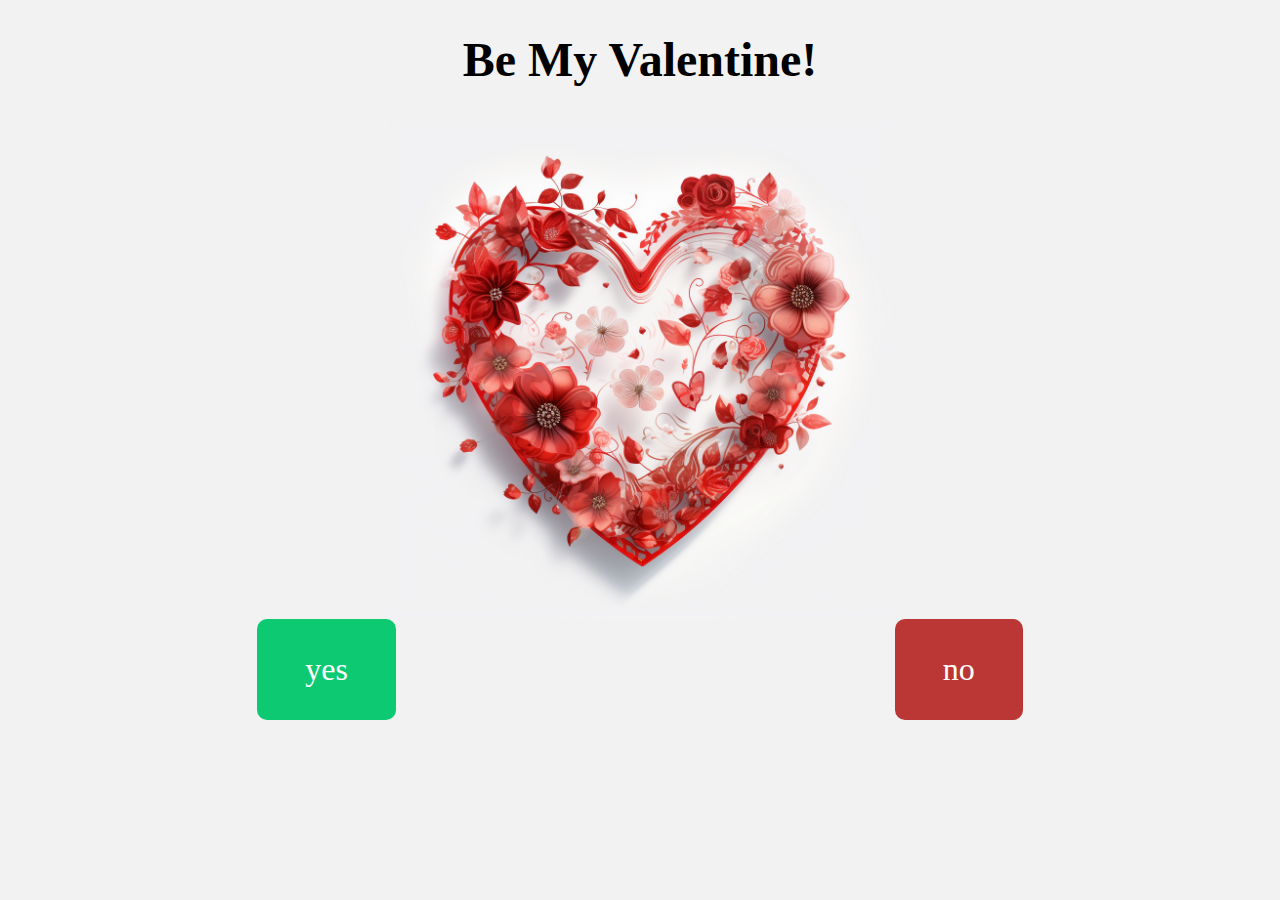
<file: index.html>
<!DOCTYPE html>
<html lang="en">
<head>
 <meta charset="UTF-8">
 <meta name="viewport" content="width=device-width, initial-scale=1.0">
 <title>Be My Valentine!</title>
 <link rel="stylesheet" href="/style.css">
 <link rel="preconnect" href="https://fonts.googleapis.com">
<link rel="preconnect" href="https://fonts.gstatic.com" crossorigin>
<link href="https://fonts.googleapis.com/css2?family=Great+Vibes&display=swap" rel="stylesheet">
</head>
<body>


 <div class="contrainer">
  <h1>Be My Valentine!</h1>
  <div  class="images">
            <img src="./first.png" alt="Be My Valentine">
  </div>
  <div class="buttons">
   <button class="yes">yes</button>
   <button class="no">no</button>



  </div>
 </div>


     <script src="/script.js"></script> 

</body>
</html>
</file>
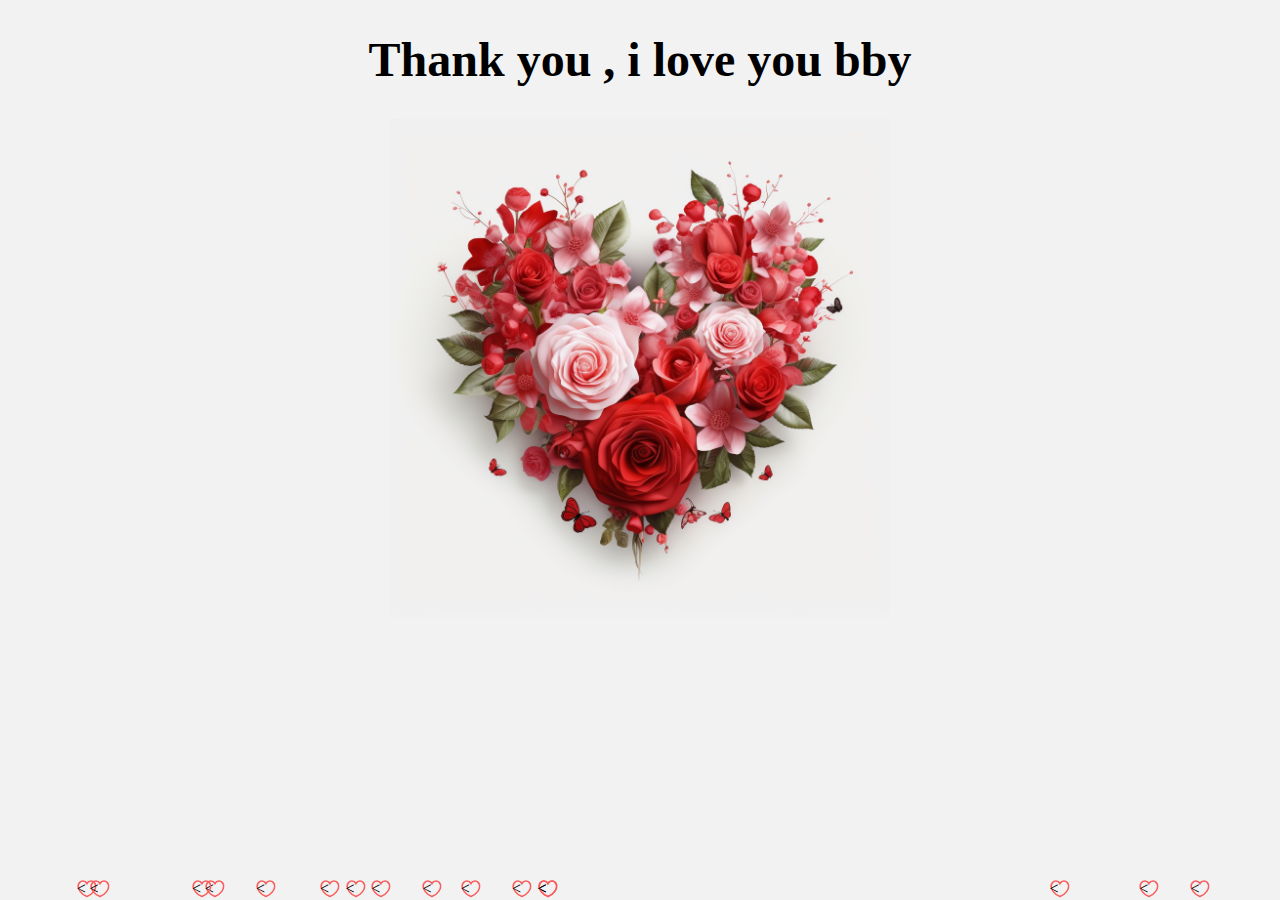
<file: page2.html>
<!DOCTYPE html>
<html lang="en">
<head>
 <meta charset="UTF-8">
 <meta name="viewport" content="width=device-width, initial-scale=1.0">
 <title>Thank you!</title>
 <link rel="stylesheet" href="/style.css">
 <link rel="preconnect" href="https://fonts.googleapis.com">
<link rel="preconnect" href="https://fonts.gstatic.com" crossorigin>
<link href="https://fonts.googleapis.com/css2?family=Great+Vibes&display=swap" rel="stylesheet">
</head>
<body>


<div  class="contrainer">
  <h1>Thank you , i love you bby</h1>
  <div  class="images">
            <img src="./second.png" alt="Be My Valentine">
  </div>

 </div> 
 <div class="heart"><</div>
 <div class="heart"><</div>
 <div class="heart"><</div>
 <div class="heart"><</div>
 <div class="heart"><</div>
 <div class="heart"><</div>
 <div class="heart"><</div>
 <div class="heart"><</div>
 <div class="heart"><</div>
 <div class="heart"><</div>
 <div class="heart"><</div>
 <div class="heart"><</div>
 <div class="heart"><</div>
 <div class="heart"><</div>
 <div class="heart"><</div>
 <div class="heart"><</div>




 
</body>
</html>
</file>
<file: style.css>
* {
 font-family: 'Sofia', cursive;
}

html, body {
 background-color: #f3f2f2;

}

.container {
 max-width: 1000px;
 margin: 0 auto;
}

h1 {
 text-align: center;
 font-family: 'Sofia', cursive;
 font-size: 3rem;
}

img {
 width: 100%;
 max-width: 500px;
 display: block;
 margin: 0 auto;
}

.buttons {
 display: flex;
 justify-content: space-around;
 font-size: 32px;
}

button {
 padding: 1em 1.5em;
 font-size: 1em;
 background: #bb3735;
 color: #ffffff;
 border: none;
 border-radius: 10px;
 cursor: pointer;
}

button:hover {
 background: #a92e2c;
}

.yes {
 background: #0dc972;
}

.yes:hover {
 background: #099855;
}

.heart {
 position: absolute;
 width: 20px;
 height: 20px;
 background-image: url("[data-uri]");
 background-repeat: no-repeat;
}

.heart:nth-child(1) {
 left: 41%;
 bottom: 0;
 -webkit-animation: love 5s ease-in infinite;
         animation: love 5s ease-in infinite;
}

.heart:nth-child(2) {
 left: 93%;
 bottom: 0;
 -webkit-animation: love 10s ease-in infinite;
         animation: love 10s ease-in infinite;
}

.heart:nth-child(3) {
 left: 42%;
 bottom: 0;
 -webkit-animation: love 15s ease-in infinite;
         animation: love 15s ease-in infinite;
}

.heart:nth-child(4) {
 left: 6%;
 bottom: 0;
 -webkit-animation: love 20s ease-in infinite;
         animation: love 20s ease-in infinite;
}

.heart:nth-child(5) {
 left: 20%;
 bottom: 0;
 -webkit-animation: love 25s ease-in infinite;
         animation: love 25s ease-in infinite;
}

.heart:nth-child(6) {
 left: 29%;
 bottom: 0;
 -webkit-animation: love 30s ease-in infinite;
         animation: love 30s ease-in infinite;
}

.heart:nth-child(7) {
 left: 16%;
 bottom: 0;
 -webkit-animation: love 35s ease-in infinite;
         animation: love 35s ease-in infinite;
}

.heart:nth-child(8) {
 left: 7%;
 bottom: 0;
 -webkit-animation: love 40s ease-in infinite;
         animation: love 40s ease-in infinite;
}

.heart:nth-child(9) {
 left: 89%;
 bottom: 0;
 -webkit-animation: love 45s ease-in infinite;
         animation: love 45s ease-in infinite;
}

.heart:nth-child(10) {
 left: 42%;
 bottom: 0;
 -webkit-animation: love 50s ease-in infinite;
         animation: love 50s ease-in infinite;
}

.heart:nth-child(11) {
 left: 40%;
 bottom: 0;
 -webkit-animation: love 55s ease-in infinite;
         animation: love 55s ease-in infinite;
}

.heart:nth-child(12) {
 left: 33%;
 bottom: 0;
 -webkit-animation: love 60s ease-in infinite;
         animation: love 60s ease-in infinite;
}

.heart:nth-child(13) {
 left: 36%;
 bottom: 0;
 -webkit-animation: love 65s ease-in infinite;
         animation: love 65s ease-in infinite;
}

.heart:nth-child(14) {
 left: 15%;
 bottom: 0;
 -webkit-animation: love 70s ease-in infinite;
         animation: love 70s ease-in infinite;
}

.heart:nth-child(15) {
 left: 82%;
 bottom: 0;
 -webkit-animation: love 75s ease-in infinite;
         animation: love 75s ease-in infinite;
}

.heart:nth-child(16) {
 left: 27%;
 bottom: 0;
 -webkit-animation: love 80s ease-in infinite;
         animation: love 80s ease-in infinite;
}

.heart:nth-child(17) {
 left: 25%;
 bottom: 0;
 -webkit-animation: love 85s ease-in infinite;
         animation: love 85s ease-in infinite;
}

.heart:nth-child(18) {
 left: 74%;
 bottom: 0;
 -webkit-animation: love 90s ease-in infinite;
         animation: love 90s ease-in infinite;
}

.heart:nth-child(19) {
 left: 11%;
 bottom: 0;
 -webkit-animation: love 95s ease-in infinite;
         animation: love 95s ease-in infinite;
}

.heart:nth-child(20) {
 left: 86%;
 bottom: 0;
 -webkit-animation: love 100s ease-in infinite;
         animation: love 100s ease-in infinite;
}

@-webkit-keyframes love {
 0% {
   transform: translateY(0%);
   opacity: 0;
 }
 50% {
   opacity: 1;
 }
 100% {
   transform: translateY(-100vh);
   opacity: 0;
 }
}

@keyframes love {
 0% {
   transform: translateY(0%);
   opacity: 0;
 }
 50% {
   opacity: 1;
 }
 100% {
   transform: translateY(-100vh);
   opacity: 0;
 }
}
</file>
